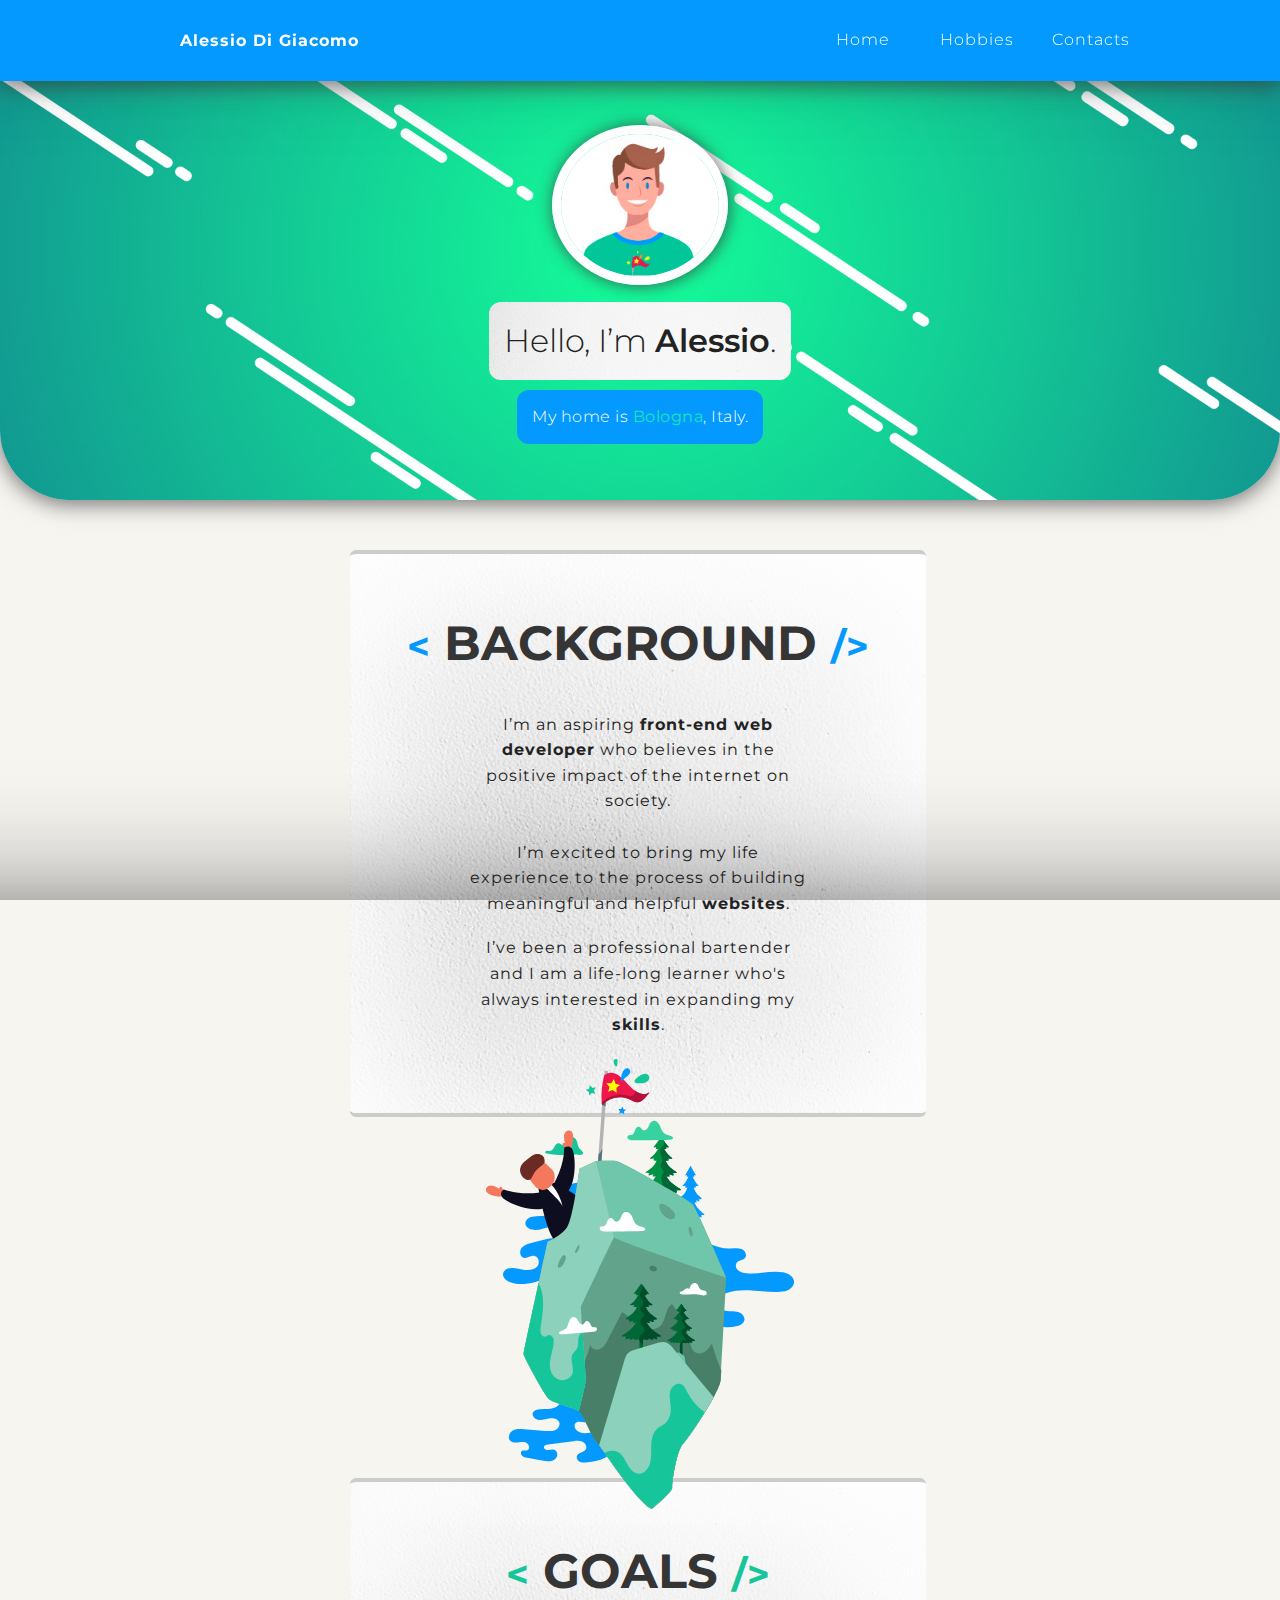
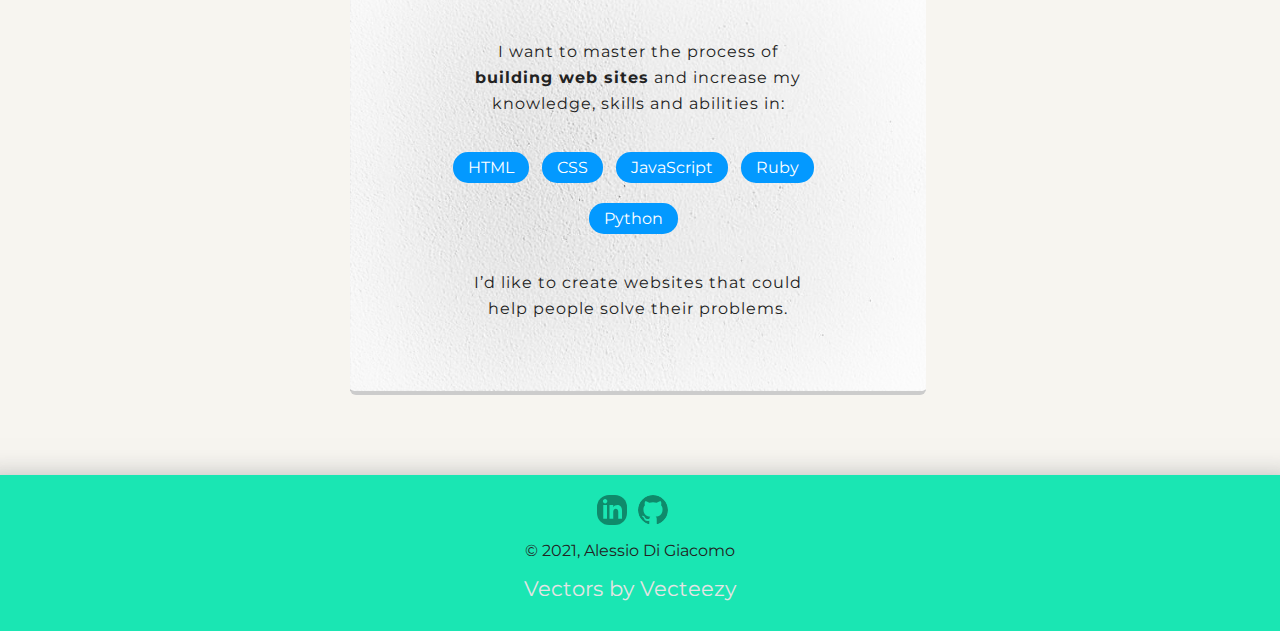
<file: index.html>
<!doctype html>
<html lang="en">
<head>
  <meta charset="utf-8">
  <title>Alessio Di Giacomo's Profile</title>
  <meta name="viewport" content="width=device-width, initial-scale=1.0">
  <link rel="stylesheet" href="styles.css">
  <link rel="preconnect" href="https://fonts.gstatic.com">
<link href="https://fonts.googleapis.com/css2?family=Montserrat:wght@100;300;500;700;900&display=swap" rel="stylesheet">
</head>
  <body>
    
    <div class="shadow"></div>
        
      <nav class="main-nav nav">
        
        <p class="name">
          <a href="#">Alessio Di Giacomo</a>
        </p>
           
          <ul class="relative-nav">
            <li class="nav-bar-home"><a href="#">Home</a></li>
            <li class="nav-bar-experience"><a href="contact.html">Contacts</a></li>
            <li class="nav-bar-contact"><a href="hobbies.html">Hobbies</a></li>
          </ul>
      
      </nav>
   

    <header>

      <img src="/images/picprofile.jpg" alt="illustration of Alessio Di Giacomo" id="profile-image">
      
      <h1 class="tag name">Hello, I’m <span class="name-weight">Alessio</span>.</h1>
      <p class="tag-location">My home is <a href="https://goo.gl/maps/hGDukC6ac7GhAKY46" class="location-color" target="_blank">Bologna</a>, Italy.</p>
   
    </header>

    <main class="flex">
      
      <article class="card background-card">
        
        <h2 class="card-title"><span class="card-entities-blue">&lt;</span> Background <span class="card-entities-blue">/&gt;</span></h2>
        
        <p>I’m an aspiring <strong>front-end web developer</strong> who believes in the positive impact of the internet on society.<br><br>I’m excited to bring my life experience to the process of building meaningful and helpful <strong>websites</strong>.</p> <br>
        <p>I’ve been a professional bartender and I am a life-long learner who's always interested in expanding my <strong>skills</strong>.</p>
      
      </article> 
      
      <img src="/images/goals.svg" alt="illustration of boy celebrating as he approaches his goal" width="450" height="450" class="illustration-goal" style="@media screen and (max-width: 720p){width:100;height:100;}">
       
      <article class="card goals-card">
        
        <h2 class="card-title"><span class="card-entities-green">&lt;</span> Goals <span class="card-entities-green">/&gt;</span></h2>
        <p>I want to master the process of <strong>building web sites</strong> and increase my knowledge, skills and abilities in:</p>
       
        <ul class="skills">

          <li><a href="https://teamtreehouse.com/learn/html" target="blank_">HTML</a></li>
          <li><a href="https://teamtreehouse.com/learn/css" target="blank_">CSS</a></li>
          <li><a href="https://teamtreehouse.com/learn/javascript" target="blank_">JavaScript</a></li>
          <li><a href="https://teamtreehouse.com/learn/ruby" target="blank_">Ruby</a></li>
          <li><a href="https://teamtreehouse.com/library/ruby-on-rails-5-basics" target="blank_">Python</a></li>
       
        </ul>
        <p>I’d like to create websites that could help people solve their problems.</p>
      </article> 

    </main>
    <footer>
     
      <ul>
        
        <li><a href="https://linkedin.com/in/alessio-di-giacomo" class="social linkedin" target="_blank">LinkedIn</a></li>
        <li><a href="https://github.com/Alessio-Di-Giacomo" class="social github" target="_blank">Github</a></li>
      
      </ul>
      
      <p class="copyright">&copy; 2021, Alessio Di Giacomo</p>
      
      <a href="https://www.vecteezy.com/free-vector/vector" style="color: rgb(228, 228, 228);">Vectors by Vecteezy</a>
    
    </footer>
  </body>
  </html>
</file>
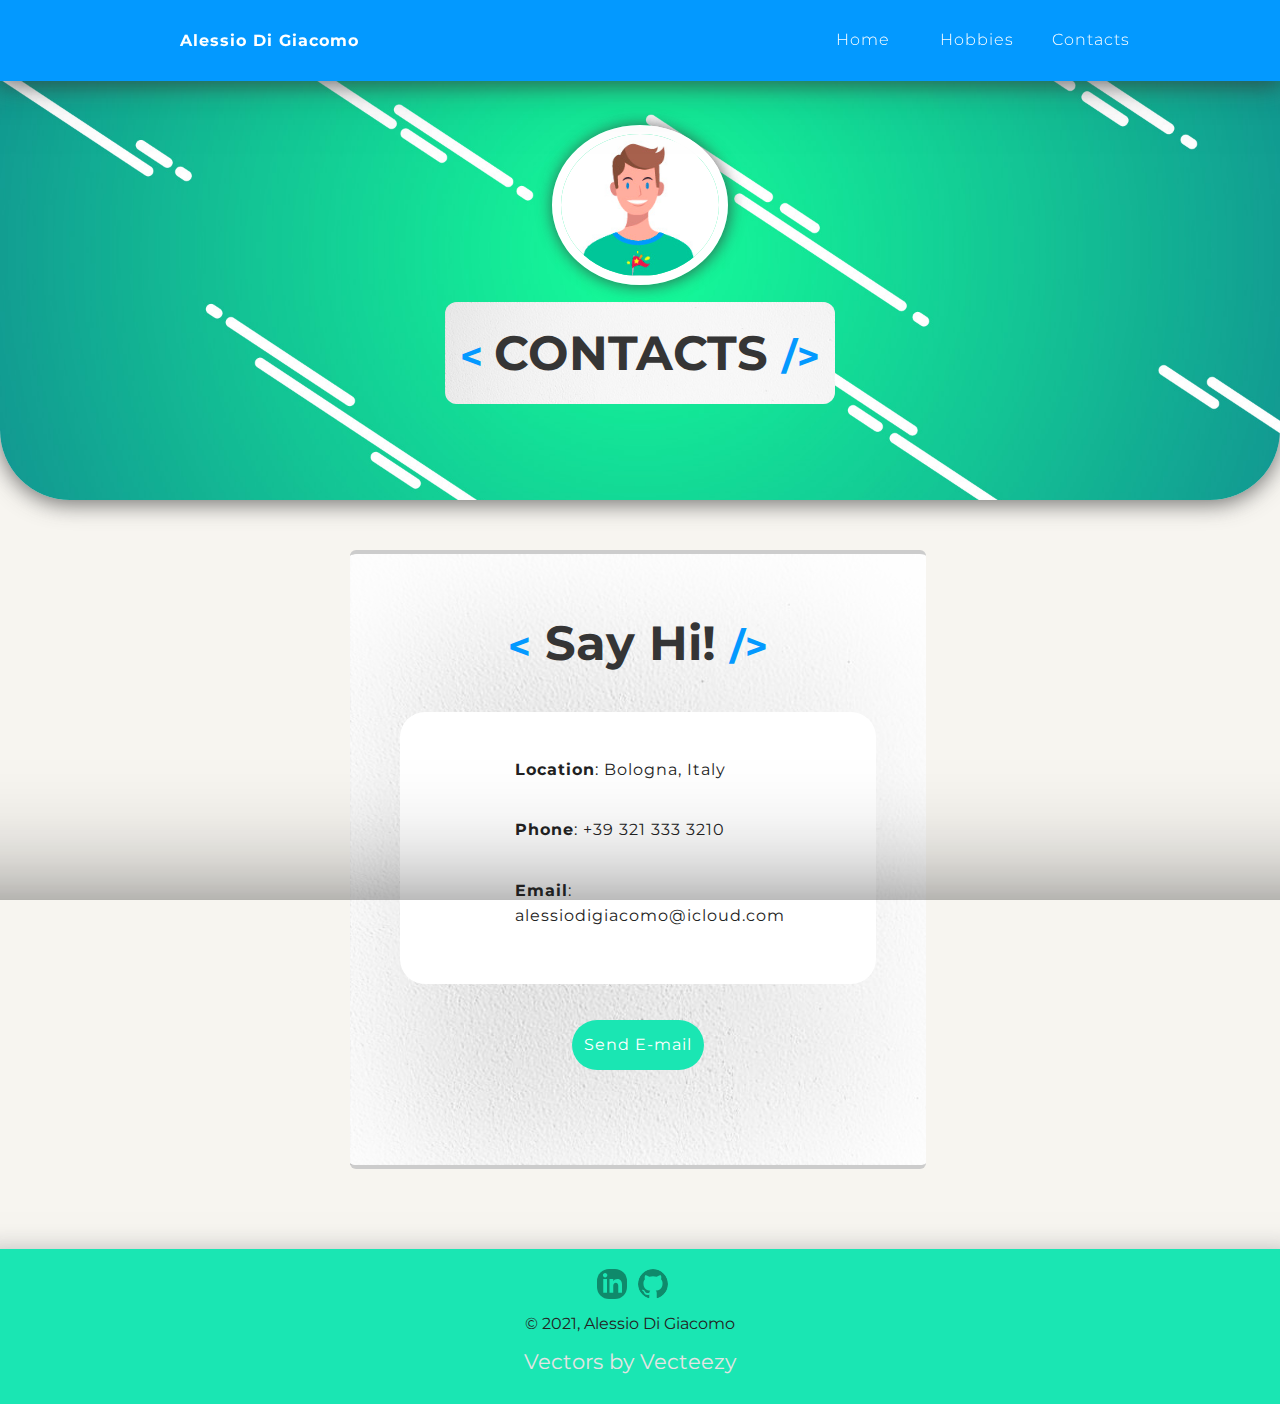
<file: contact.html>
<!DOCTYPE html>
<html lang="en">
<head>
  <meta charset="utf-8">
  <title>Alessio Di Giacomo's Contacts</title>
  <meta name="viewport" content="width=device-width, initial-scale=1.0">
  <link rel="stylesheet" href="styles.css">
  <link rel="preconnect" href="https://fonts.gstatic.com">
  <link href="https://fonts.googleapis.com/css2?family=Montserrat:wght@100;300;500;700;900&display=swap" rel="stylesheet">
</head>
<body>
  <div class="shadow"></div>
        
      <nav class="main-nav nav">
        
        <p class="name">
          <a href="index.html">Alessio Di Giacomo</a>
        </p>
           
          <ul class="relative-nav">
            <li class="nav-bar-home"><a href="index.html">Home</a></li>
            <li class="nav-bar-experience"><a href="#">Contacts</a></li>
            <li class="nav-bar-contact"><a href="hobbies.html">Hobbies</a></li>
          </ul>
      
      </nav>
   

    <header>

      <img src="/images/picprofile.jpg" alt="illustration of Alessio Di Giacomo" id="profile-image">
      
      <h1 class="tag name card-title"><span class="card-entities-blue"> &lt; </span> <span> Contacts </span> <span class="card-entities-blue">/&gt;</span> </h1>
    </header>
   
    <main class="flex">
     
      <section class="card background-card">
        
        <h2 class="card-title card-title-contacts"><span class="card-entities-blue">&lt;</span> Say Hi! <span class="card-entities-blue">/&gt;</span></h2>
        
        <ul class="contact-list">
          <li><p class=""><strong> Location</strong>: Bologna, Italy</p></li>
          <li><p class=""><strong> Phone</strong>: +39 321 333 3210</p></li>
          <li><p class="email"><strong> Email</strong>: alessiodigiacomo@icloud.com</p></li>
        </ul>
        <p><a href="mailto:alessiodigiacomo@icloud.com?subject=Hello%20There!" class="botton-email">Send E-mail</a></p>

      </section> 

    </main>
    
    <footer>
        
      <ul>
        
      <li><a href="https://linkedin.com/in/alessio-di-giacomo" class="social linkedin" target="_blank">LinkedIn</a></li>
      <li><a href="https://github.com/Alessio-Di-Giacomo" class="social github" target="_blank">Github</a></li>
        
      </ul>
        
      <p class="copyright">&copy; 2021, Alessio Di Giacomo</p>
        
      <a href="https://www.vecteezy.com/free-vector/vector" style="color: rgb(228, 228, 228);">Vectors by Vecteezy</a>

    </footer>
</body>
</html>
</file>
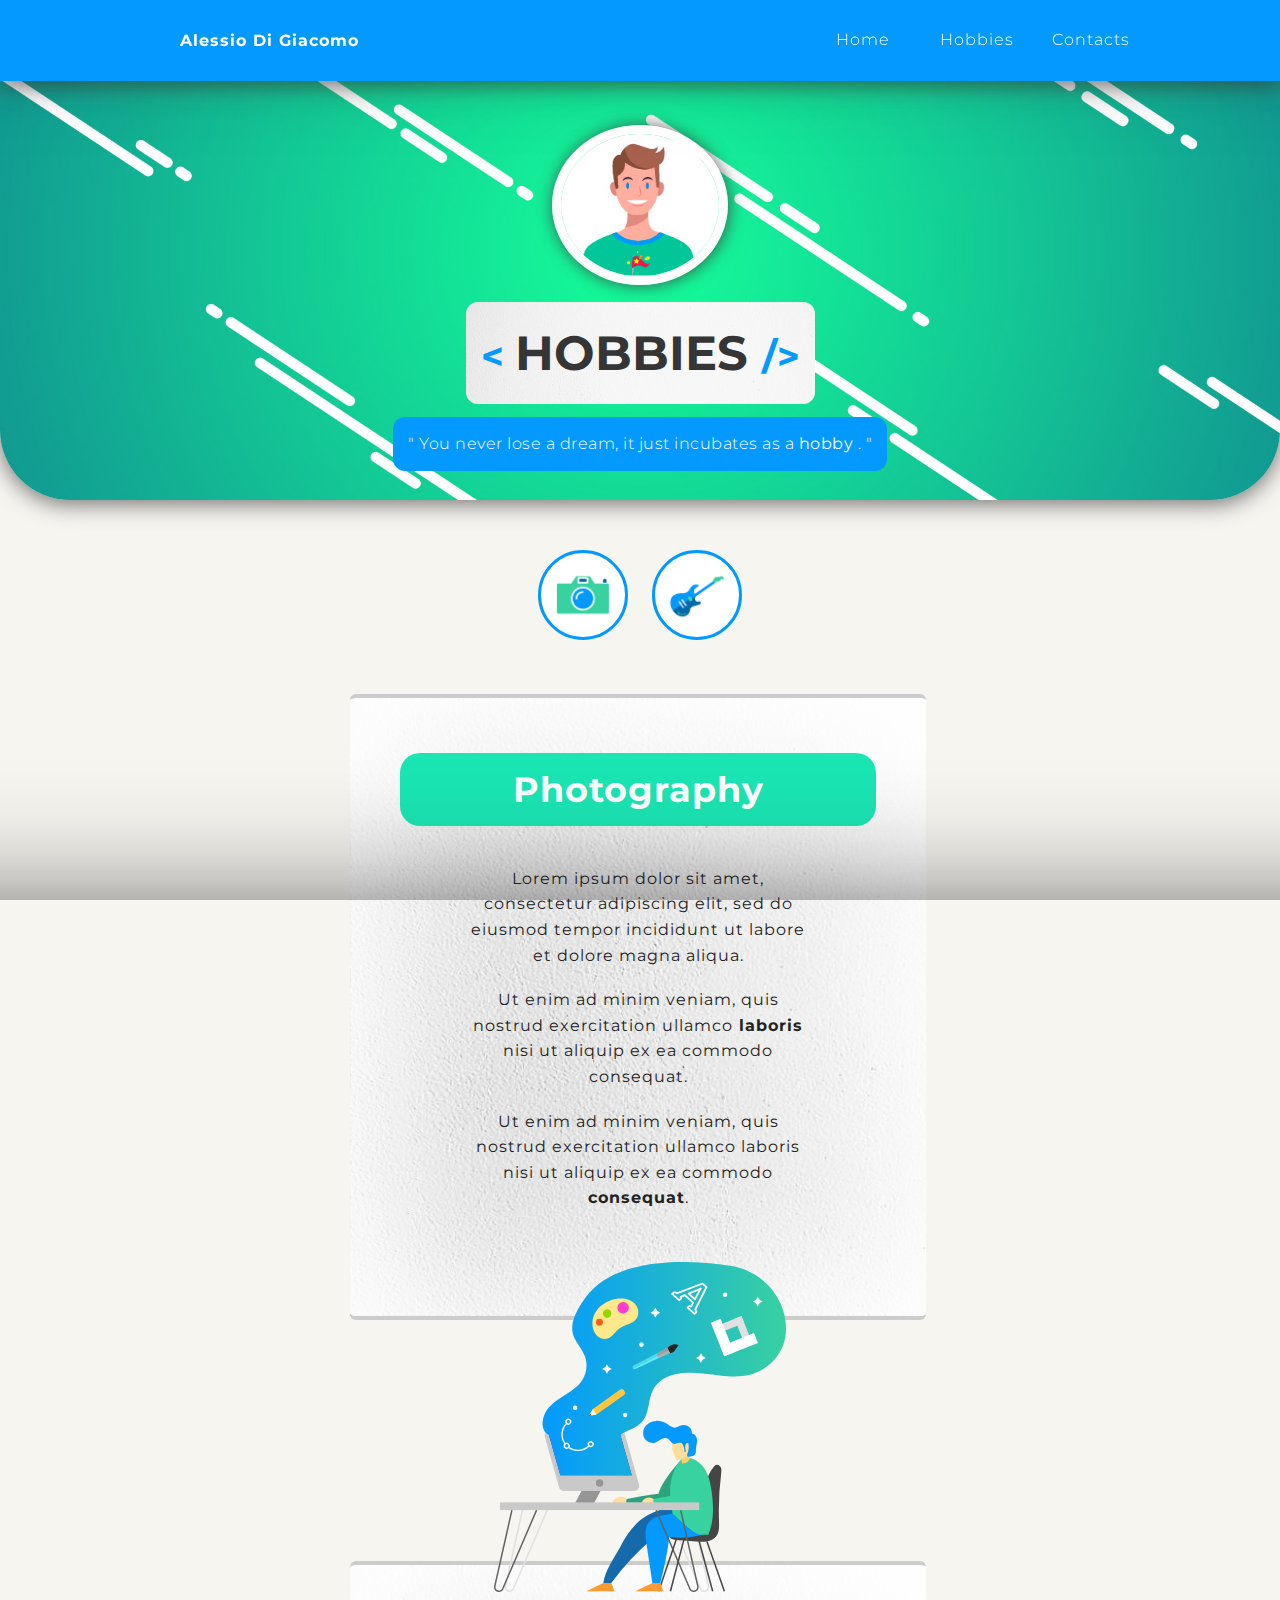
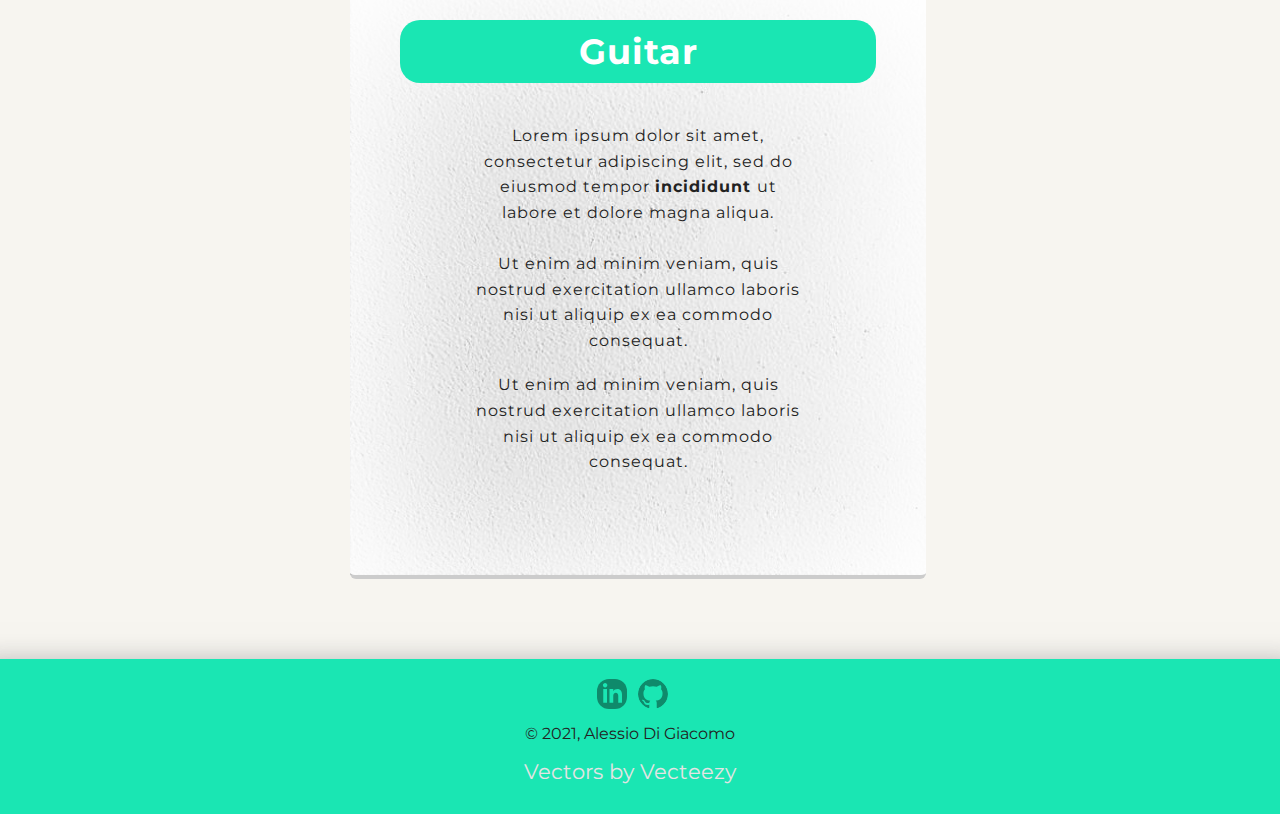
<file: hobbies.html>
<!DOCTYPE html>
<html lang="en">
<head>
  <meta charset="utf-8">
  <title>Alessio Di Giacomo's Hobbies</title>
  <meta name="viewport" content="width=device-width, initial-scale=1.0">
  <link rel="stylesheet" href="styles.css">
  <link rel="preconnect" href="https://fonts.gstatic.com">
  <link href="https://fonts.googleapis.com/css2?family=Montserrat:wght@100;300;500;700;900&display=swap" rel="stylesheet">
</head>
<body>
  
  <div class="shadow"></div>
        
      <nav class="main-nav nav">
        
        <p class="name">
          <a href="index.html">Alessio Di Giacomo</a>
        </p>
           
          <ul class="relative-nav">
            <li class="nav-bar-home"><a href="index.html">Home</a></li>
            <li class="nav-bar-experience"><a href="contact.html">Contacts</a></li>
            <li class="nav-bar-contact"><a href="#">Hobbies</a></li>
          </ul>
      
      </nav>
   

  <header>

    <img src="/images/picprofile.jpg" alt="illustration of Alessio Di Giacomo" id="profile-image">
    
    <h1 class="tag name card-title"><span class="card-entities-blue"> &lt; </span> <span> Hobbies </span> <span class="card-entities-blue">/&gt;</span> </h1>
    <p class="tag-quote">" You never lose a dream, it just incubates as a <strong> hobby </strong>. "</p>
 
  </header>

  <main class="flex">
    <nav class="article-icon-nav">
      <a href="#camera"><img src="/images/camera.png" alt="illustration of a camera" class="illustration-camera"></a>
      <a href="#guitar"><img src="/images/guitar.png" alt="illustration of a guitar" class="illustration-guitar"></a>
    </nav>
    <article class="card background-card" id="camera">
        <article class="photography-article">
          <h3 class="card-title hobbie photography-hobbie">Photography</h3>
      
        
          <p>Lorem ipsum dolor sit amet, consectetur adipiscing elit, 
            sed do eiusmod tempor incididunt ut labore et dolore magna aliqua. </p> <br>
            <p>Ut enim ad minim veniam, quis nostrud exercitation ullamco<strong> laboris </strong>nisi ut aliquip ex ea commodo consequat.
          </p>
          <br>
            <p>Ut enim ad minim veniam, quis nostrud exercitation ullamco laboris nisi ut aliquip ex ea commodo<strong> consequat</strong>.
          </p>
        </article>
    
      </article> 
    
      <img src="/images/creativity.svg" alt="illustration of a boy creating things with his pc" width="330" height="330" class="illustration-goal" style="@media screen and (max-width: 720p){width:100;height:100;}">
     
    <article class="card goals-card" id="guitar">
      
      <article class="guitar-article">
        
        <h3 class="card-title hobbie guitar-hobbie">Guitar </h3>          
        <p>Lorem ipsum dolor sit amet, consectetur adipiscing elit, 
        sed do eiusmod tempor <strong> incididunt </strong> ut labore et dolore magna aliqua. 
        <br>
        <br>
         Ut enim ad minim veniam, quis nostrud exercitation ullamco laboris nisi ut aliquip ex ea commodo consequat.
        </p> 
        <br>
        <p>Ut enim ad minim veniam, quis nostrud exercitation ullamco laboris nisi ut aliquip ex ea commodo consequat.
        </p>

      </article>
    </article>
  </main>
  <footer>
     
      <ul>
        
        <li><a href="https://linkedin.com/in/alessio-di-giacomo" class="social linkedin" target="_blank">LinkedIn</a></li>
        <li><a href="https://github.com/Alessio-Di-Giacomo" class="social github" target="_blank">Github</a></li>
      
      </ul>
      
      <p class="copyright">&copy; 2021, Alessio Di Giacomo</p>
      
      <a href="https://www.vecteezy.com/free-vector/vector" style="color: rgb(228, 228, 228);">Vectors by Vecteezy</a>
    
    </footer>
</body>
</html>
</file>
<file: styles.css>
/* Global Layout Set-up */
* { 
  box-sizing: border-box;
}
  
body {
  position: relative;
  margin: 0;
  padding: 0;
  text-align: center;
  align-items: center;
  font-family: 'Montserrat', sans-serif;
  color: #222;
  background: #f7f5f0;
}
::-webkit-scrollbar{
  width: 10px;   
}
::-webkit-scrollbar-track{
  background: #f3f3f3;
}
::-webkit-scrollbar-thumb{
  background: #9bd7ff;
  border-radius: 8px;
}
::-webkit-scrollbar-thumb:hover{
  background: #0399ff;
}
/* Link Styles */

a {
  text-decoration: none;
  color: #999;
}

a:hover {
  color: #6633ff;
}

/* shading throughout the web page */

.shadow{
  pointer-events: none;
  position: fixed;
  margin: 0;
  padding: 0;
  right: -200px;
  left: -200px;
  content: "";
  width: 140vw;
  height: 100vh;
  -webkit-box-shadow: inset 2px 7px 150px -32px rgba(28,28,28,1);
  -moz-box-shadow: inset 2px 7px 150px -32px rgba(28,28,28,1);
  box-shadow: inset 2px 7px 150px -32px rgba(28,28,28,1);
}

/* Section Styles */

.main-nav {
  width: 100vw;
  background: #0399ff;
  min-height: 40px;
  padding: 15px;
  position: fixed;
  text-align: center;
  box-shadow: 0px 4px 22px -0px rgb(56, 56, 56,0.7);
}

.nav {
  width: 100%;
  display: flex;
  justify-content: space-around;
  font-weight: 300;
  list-style-type: none;
  margin: 0 auto;
  padding: 0;
}

.nav .name {
  font-weight: 700;
  display: block;
  margin-right: auto;
  color: white;
  letter-spacing: 4px; 
}

.nav li {
  top: 10px;
  padding: 5px 20px 10px 10px;
  justify-content: center;
}

.nav a {
  font-size: 1rem;
  letter-spacing: 1px;
  color: white;
  transition: all .3s;
}

/* Change Color of nav items */

.nav a:hover {
  color:#1ae6b3;
}

/* Changed nav links to position relative to make them behave properly with border-bottom */

.relative-nav{
  margin: 0;
  padding: 0;
  position: relative;
  width: 400px;
}

.nav-bar-home{
  list-style: none;
  border-bottom: 2px solid transparent;
  box-sizing: border-box;
  padding-bottom: 24px;
  position: absolute;
  right: 70%;
}

.nav-bar-home:hover{
  border-bottom: 2px solid #16c69a;
  padding-bottom: 31px;
}

.nav-bar-experience{
  list-style: none;
  border-bottom: 2px solid transparent;
  box-sizing: border-box;
  position: absolute;
  right: 10%;
}

.nav-bar-experience:hover{
  border-bottom: 2px solid #16c69a;
  padding-bottom: 31px;
}

.nav-bar-contact{
  list-style: none;
  border-bottom: 2px solid transparent;
  box-sizing: border-box;
  padding-bottom: 24px;
  position: absolute;
  right: 39%;
}
.nav-bar-contact:hover{
  border-bottom: 2px solid #16c69a;
  padding-bottom: 31px;
}

/*  */


header {
  text-align: center;
  background: url('images/background.jpg') no-repeat center center;
  border-radius: 0px 0px 70px 70px;
  background-size:cover;
  padding-top: 65px;
  box-shadow: 0px 4px 22px -0px rgb(56, 56, 56,0.7);
}
header {
  line-height: 1.5;
}

#profile-image {
  margin-top: 50px;
  width: 160px;
  height: 160px;
  border-radius: 50%;
  border: 9px solid white;
  transition: .5s;
  box-shadow: 1px 1px 15px 1px rgb(56, 56, 56,0.7);
}

/* Profile image animation */

#profile-image{
  background-size: cover;
  width: auto;
  margin-top: 60px;
}
#profile-image:hover {
  content: url(/images/picprofile-wink.jpg) ;
  transform: scale(1.1);
  background-size: cover;
  line-height: 1.5;
}

/*  */

.tag {
  background-image: url(/images/paper-card-tag.jpg);
  background-size: cover;
  background-color: #efefef;
  color: #222;
  padding: 15px;
  border-radius: 12px;
  display: table;
  margin: 10px auto;
  font-weight: 300;
  -webkit-box-shadow: inset 14px 26px 156px 58px rgba(255,255,255,.3);
-moz-box-shadow: inset 14px 26px 156px 58px rgba(255,255,255,.3);
box-shadow: inset 14px 26px 156px 58px rgba(255,255,255,.5);
} 

.name-weight{
  font-weight: 600;
}

.tag-location {
  background-color: #0399ff;
  color: white;
  font-weight: 300;
  letter-spacing: 0.5px;
  padding: 15px;
  border-radius: 12px;
  display: table;
  margin: 10px auto;
}

.location-color{
  color: #1ae6b3;
  font-weight: 400;
  letter-spacing: 0.5px;
  transition: 0.3s;
}
.location-color:hover{
  color: #fff;
  transition: 0.3s;
}
.location-color:active{
  color: #ccc;
}

/* illustration */

.illustration-goal{
  margin: -88px 0 -65px;
}

/*  */

.card {
  background-image: url(/images/paper-card.jpg);
  background-size:cover;
  background-attachment: local;
  margin: 30px;
  padding: 20px 50px 70px;
  max-width: 90%;
  text-align: center;
  border-top: 4px solid #ccc;
  border-bottom: 4px solid #ccc;
  border-radius: 6px;
  transition: all .5s;
  -webkit-box-shadow: inset 14px 26px 156px 58px rgba(255,255,255,1);
  -moz-box-shadow: inset 14px 26px 156px 58px rgba(255,255,255,1);
  box-shadow: inset 14px 26px 156px 58px rgba(255,255,255,1);
}

.background-card{
  padding-bottom: 75px;
}

.card.background-card:hover {
  border-top-color: #0399ff;
  border-bottom-color: #0399ff;
}

.card.goals-card:hover {
  border-top-color: #16c69a;
  border-bottom-color: #16c69a;
}

.card-title{
  color: rgb(53, 53, 53);
  text-transform: uppercase;
  text-align: center;
  font-size: 3rem;
  font-weight: 700;
}

.card-entities-blue{
  color: #0399ff;
  font-size: 2.4rem;
}

.card-entities-green{
  color: #16c69a;
  font-size: 2.4rem;
}

.card p{
  letter-spacing: 1px;
  margin: 0px 70px 0 70px;
}

ul.skills {
  padding: 10px;
  text-align: center;
}

.skills li {
  border-radius: 15px;
  display: inline-block;
  background: #0399ff;
  color: white;
  margin-top: 10px;
  margin-bottom: 10px;
  margin-right: 9px;
  padding: 6px 15px;
  transition: 0.5s;
}

.skills li > a{
  color: white;
}

/* skills animation */

.skills li:hover{
  animation-name: rainbow;
  animation-duration: 4.5s;
  animation-iteration-count: infinite;
  animation-timing-function: ease-in;
}

/*  */

footer {
  background-color: #1ae6b3;
  width: 100%;
  min-height: 30px;
  margin-top: 40px;
  padding: 20px 20px 30px 0px;
  -webkit-box-shadow: -20px 13px 26px 18px rgba(131, 131, 131, 0.75);
-moz-box-shadow: -1px 13px 26px 18px rgba(185, 184, 184, 0.75);
box-shadow: -1px 20px 26px 18px rgba(156, 156, 156, 0.75);
}

footer .copyright {
  top: -8px;
  font-size: .75em;
}

footer ul {
  list-style-type: none;
  margin: 0;
  padding: 0;
}

footer ul li {
  display: inline-block;
}

a.social {
  display: inline-block;
  text-indent: -9999px;
  margin-left: 5px;
  width: 30px;
  height: 30px;
  background-size: 30px 30px;
  opacity: .4;
  transition: all .5s;
}

a.linkedin {
  background-image: url(images/linkedin.svg);
  border-radius: 12px;
  transition: 0.5s;
}

a.linkedin:hover{
  background-color: #0399ff;
  border-radius: 13px;
  transition: 0.5s;
}

a.github {
  background-image: url(images/github.svg);
  border-radius: 17px;
  transition: 0.5s;
}

a.github:hover{
  background-color: #0399ff;
  border-radius: 17px;
  transition: 0.5s;
}

a.social:hover {
  opacity: 1;
}

.clearfix {
  clear: both;
}

/* Styles for larger screens */
@media screen and (min-width: 720px) {
  
  .flex {
      display: -ms-flexbox;      /* TWEENER - IE 10 */
      display: block; 
      width: 50%;
      -ms-flex-pack: distribute;
      justify-content: space-between;
      margin: 0 auto;
  }

  header {
    min-height: 500px;
  }

  .nav {
    max-width: 100vw;
    padding: 15px 90px 15px 180px;
  }


  main {
    padding-top: 20px;
  }

  main p {
    line-height: 1.6em;
  }

  footer {
    font-size: 1.3em;
    max-width: 100vw;
    margin: auto;
    margin-top: 80px;
  }

}

/* Styles for smaller screens */

@media screen and (max-width: 720px) {
  
  header{
    padding-bottom: 20px;
  }

  .card-title{
    font-size: 1.8rem;
  }

  .card-entities-blue{
    color: #0399ff;
    font-size: 1.5rem;
  }
  .card-entities-green{
    color: #16c69a;
    font-size: 1.5rem;
  }
  
  .card p{
    letter-spacing: 1px;
    margin: 0px 20px 0 20px;
  }
  .contact-list{
    text-decoration: none;
    list-style: none;
    text-align: center;
    background-color: white;
    border-radius: 25px;
    padding: 20px;
    font-size: 0.85rem;
  }

}

@keyframes rainbow{
  0%{
    background:#0399ff;
  }

  16% {
  background: rgb(226, 46, 46);
  }

  32%{
    
    background: #2660ff;
  }
  
  48%{
    background: #0cb90c;
  }
  64%{
    background: #ddce00;
  }
  81%{
    background: #a531b4e1;
  }
  97%{
    background: #e260ac;
  }
  100%{
    background:#0399ff;
  }
}


/* style for hobbies page */

.hobbie{
  font-size: 2.2rem;
  text-transform: none;
  margin-bottom: 10px;
}

.guitar-hobbie{
  color: white;
  background-color: #1ae6b3;
  padding: 10px 0 10px 0;
 margin-bottom: 40px;
  border-radius: 20px;
  letter-spacing: 1px; 
}

.photography-hobbie{
  color: white;
  background-color: #1ae6b3;
  padding: 15px 0 15px 0;
  margin-bottom: 40px;
  border-radius: 20px;
  letter-spacing: 1px;
}

.illustration-camera{
  background-color: white;
  width: 14%;
  padding: 10px;
  margin-right: 20px;
  margin-bottom: 20px;
  border: 3px solid #0399ff;
  border-radius: 100%;
  transition: 0.4s;
}
.illustration-camera:hover{
  transform: scale(1.02);
  border-color: #1ae6b3;
  transition: 0.3s;
}

.illustration-guitar{
  background-color: white;
  width: 14%;
  padding: 10px;
  margin-bottom: 20px;
  border: 3px solid #0399ff;
  border-radius: 100%;
  transition: 0.4s;
}

.illustration-guitar:hover{
  transform: scale(1.02);
  border-color: #1ae6b3;
  transition: 0.3s;
}

.photography-article{
  margin-top: 30px;
  margin-bottom: 30px;
}
.guitar-article{
 margin-bottom: 30px;
}
.article-icon-nav{
  margin-top: 30px;
}

.tag-quote{
  background-color: #0399ff;
  color: white;
  font-weight: 300;
  letter-spacing: 0.5px;
  padding: 15px;
  border-radius: 12px;
  display: table;
  margin: 13px auto;
}

/* contacts style */

.email{
  margin-top: 30px;
}
.botton-email{
  display: inline-block;
  font-size: 1rem;
  box-sizing: content-box;
  color: white;
  background-color: #1ae6b3;
  padding: 10px;
  margin: 20px;
  border: 2px solid transparent;
  border-radius: 25px;
  transition: 0.5s;
}

.botton-email:hover{
  color: white;
  background-color: #0399ff;
  transition: 0.5s;
}

.contact-list{
  text-decoration: none;
  list-style: none;
  text-align: justify;
  background-color: white;
  border-radius: 25px;
  padding: 20px;
}
.contact-list li{
  margin: 25px 25px 35px 25px;
}
.card-title-contacts{
  text-transform: none;
}
</file>
